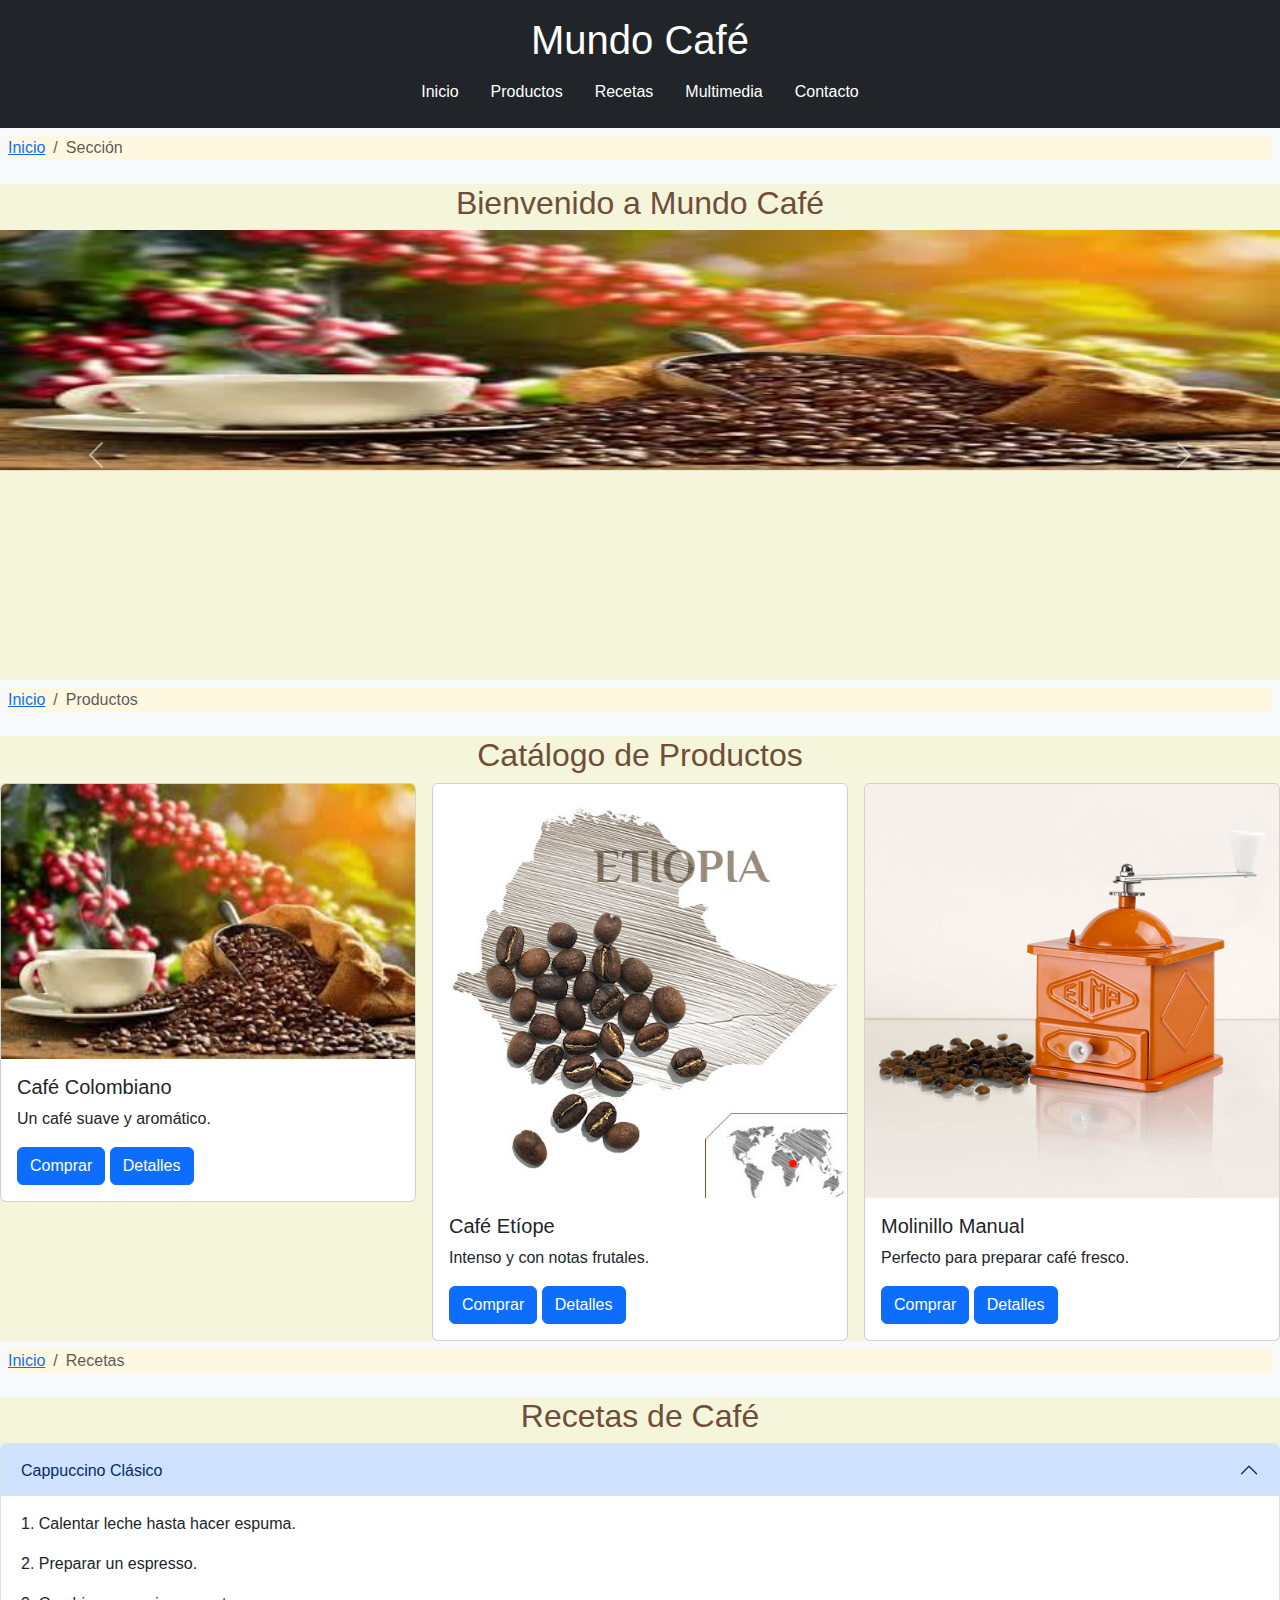
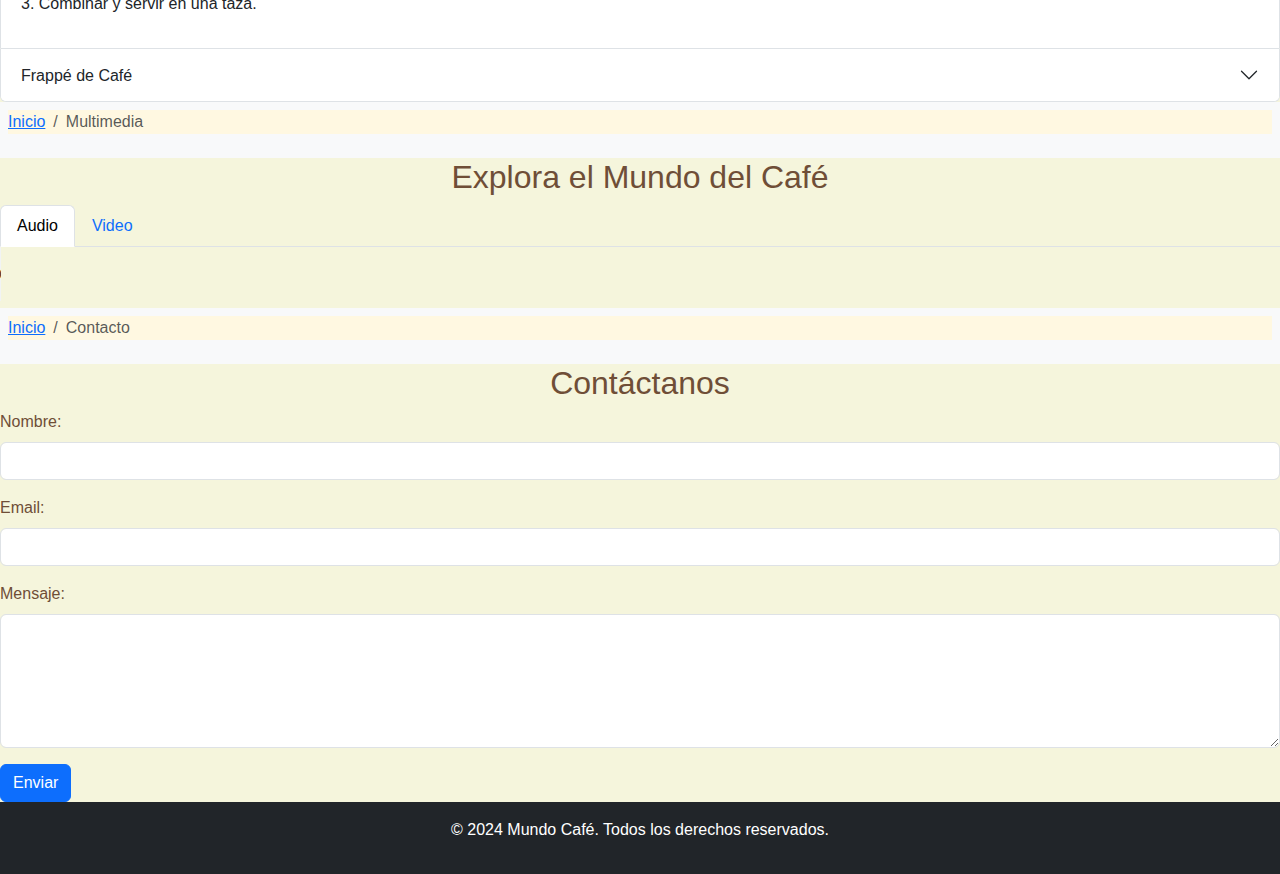
<file: mundo_cafe_2/index.html>
<!DOCTYPE html>
<html lang="es">
<head>
    <meta charset="UTF-8">
    <meta name="viewport" content="width=device-width, initial-scale=1.0">
    <title>Mundo Café</title>
    <!-- Bootstrap CSS -->
    <link href="https://cdn.jsdelivr.net/npm/bootstrap@5.3.0-alpha3/dist/css/bootstrap.min.css" rel="stylesheet">
    <link rel="stylesheet" href="styles.css">
   <meta name="google-site-verification" content="vBMbWXc88iVFjBVIPdpY1j7auNpOm8Bks96V2KEFS5A" />
</head>
<body>
    <!-- Header -->
    <header class="bg-dark text-white text-center py-3">
        <h1>Mundo Café</h1>
        <nav>
            <ul class="nav justify-content-center">
                <li class="nav-item"><a href="#inicio" class="nav-link text-white">Inicio</a></li>
                <li class="nav-item"><a href="#productos" class="nav-link text-white">Productos</a></li>
                <li class="nav-item"><a href="#recetas" class="nav-link text-white">Recetas</a></li>
                <li class="nav-item"><a href="#multimedia" class="nav-link text-white">Multimedia</a></li>
                <li class="nav-item"><a href="#contacto" class="nav-link text-white">Contacto</a></li>
            </ul>
        </nav>
    </header>

    

    <!-- Carrusel -->
    <section id="inicio" class="contendor 1">
        <!-- Migas de pan -->
    <nav aria-label="breadcrumb" class="bg-light p-2">
        <ol class="breadcrumb">
            <li class="breadcrumb-item"><a href="#inicio">Inicio</a></li>
            <li class="breadcrumb-item active" aria-current="page">Sección</li>
        </ol>
    </nav>
        <h2 class="text-center">Bienvenido a Mundo Café</h2>
        
        <div id="carouselExample" class="carousel slide" data-bs-ride="carousel">
            <div class="carousel-inner">
                <div class="carousel-item active">
                    <img src="imagenes/cafe_colombiano.jpg" class="d-block w-100" alt="Café 1">
                </div>
                <div class="carousel-item">
                    <img src="imagenes/cafe_etiope.jpg" class="d-block w-100" alt="Café 2">
                </div>
                <div class="carousel-item">
                    <img src="imagenes/molinillo_manual.jpg" class="d-block w-100" alt="Café 3">
                </div>
            </div>
            <button class="carousel-control-prev" type="button" data-bs-target="#carouselExample" data-bs-slide="prev">
                <span class="carousel-control-prev-icon" aria-hidden="true"></span>
                <span class="visually-hidden">Anterior</span>
            </button>
            <button class="carousel-control-next" type="button" data-bs-target="#carouselExample" data-bs-slide="next">
                <span class="carousel-control-next-icon" aria-hidden="true"></span>
                <span class="visually-hidden">Siguiente</span>
            </button>
        </div>
        
    </section>

    <!-- Productos -->

    <section id="productos" class="contendor 1">
        <!-- Migas de Pan -->
        <nav aria-label="breadcrumb" class="bg-light p-2">
            <ol class="breadcrumb">
                <li class="breadcrumb-item"><a href="#inicio">Inicio</a></li>
                <li class="breadcrumb-item active" aria-current="page">Productos</li>
            </ol>
        </nav>
    
        <h2 class="text-center">Catálogo de Productos</h2>
        <div class="row g-3">
            <!-- Producto 1 -->
            <div class="col-md-4">
                <div class="card">
                    <img src="imagenes/cafe_colombiano.jpg" class="card-img-top" alt="Café colombiano">
                    <div class="card-body">
                        <h5 class="card-title">Café Colombiano</h5>
                        <p>Un café suave y aromático.</p>
                        <button class="btn btn-primary">Comprar</button>
                        <!-- Botón para abrir el modal -->
                        <button class="btn btn-primary" data-bs-toggle="modal" data-bs-target="#productoModal1">Detalles</button>
                    </div>
                </div>
            </div>
    
            <!-- Modal para Producto 1 -->
            <div class="modal fade" id="productoModal1" tabindex="-1" aria-labelledby="productoModal1Label" aria-hidden="true">
                <div class="modal-dialog">
                    <div class="modal-content">
                        <div class="modal-header">
                            <h5 class="modal-title" id="productoModal1Label">Café Colombiano</h5>
                            <button type="button" class="btn-close" data-bs-dismiss="modal" aria-label="Cerrar"></button>
                        </div>
                        <div class="modal-body">
                            Este café es seleccionado de los mejores granos de Colombia, con un sabor suave y aroma incomparable.
                        </div>
                        <div class="modal-footer">
                            <button type="button" class="btn btn-secondary" data-bs-dismiss="modal">Cerrar</button>
                        </div>
                    </div>
                </div>
            </div>
    
            <!-- Producto 2 -->
            <div class="col-md-4">
                <div class="card">
                    <img src="imagenes/cafe_etiope.jpg" class="card-img-top" alt="Producto 2">
                    <div class="card-body">
                        <h5 class="card-title">Café Etíope</h5>
                        <p>Intenso y con notas frutales.</p>
                        <button class="btn btn-primary">Comprar</button>
                        <!-- Botón para abrir el modal -->
                        <button class="btn btn-primary" data-bs-toggle="modal" data-bs-target="#productoModal2">Detalles</button>
                    </div>
                </div>
            </div>
    
            <!-- Modal para Producto 2 -->
            <div class="modal fade" id="productoModal2" tabindex="-1" aria-labelledby="productoModal2Label" aria-hidden="true">
                <div class="modal-dialog">
                    <div class="modal-content">
                        <div class="modal-header">
                            <h5 class="modal-title" id="productoModal2Label">Café Etíope</h5>
                            <button type="button" class="btn-close" data-bs-dismiss="modal" aria-label="Cerrar"></button>
                        </div>
                        <div class="modal-body">
                            El Café Etíope es conocido por su intensidad y sus notas frutales que destacan entre otros cafés.
                        </div>
                        <div class="modal-footer">
                            <button type="button" class="btn btn-secondary" data-bs-dismiss="modal">Cerrar</button>
                        </div>
                    </div>
                </div>
            </div>
    
            <!-- Producto 3 -->
            <div class="col-md-4">
                <div class="card">
                    <img src="imagenes/molinillo_manual.jpg" class="card-img-top" alt="Producto 3">
                    <div class="card-body">
                        <h5 class="card-title">Molinillo Manual</h5>
                        <p>Perfecto para preparar café fresco.</p>
                        <button class="btn btn-primary">Comprar</button>
                        <!-- Botón para abrir el modal -->
                        <button class="btn btn-primary" data-bs-toggle="modal" data-bs-target="#productoModal3">Detalles</button>
                    </div>
                </div>
            </div>
    
            <!-- Modal para Producto 3 -->
            <div class="modal fade" id="productoModal3" tabindex="-1" aria-labelledby="productoModal3Label" aria-hidden="true">
                <div class="modal-dialog">
                    <div class="modal-content">
                        <div class="modal-header">
                            <h5 class="modal-title" id="productoModal3Label">Molinillo Manual</h5>
                            <button type="button" class="btn-close" data-bs-dismiss="modal" aria-label="Cerrar"></button>
                        </div>
                        <div class="modal-body">
                            Este molinillo manual garantiza un café fresco y recién molido, ideal para disfrutar un sabor auténtico.
                        </div>
                        <div class="modal-footer">
                            <button type="button" class="btn btn-secondary" data-bs-dismiss="modal">Cerrar</button>
                        </div>
                    </div>
                </div>
            </div>
        </div>
    </section>
    
    
    <!-- aqui pongo esto por ahora -->
    <!-- Recetas -->

        <!-- Recetas -->
        


        <section id="recetas" class="contendor 1">
            <!-- Migas de Pan -->
<nav aria-label="breadcrumb" class="bg-light p-2">
    <ol class="breadcrumb">
        <li class="breadcrumb-item"><a href="#inicio">Inicio</a></li>
        <li class="breadcrumb-item active" aria-current="page">Recetas</li>
    </ol>
</nav>
<h2 class="text-center">Recetas de Café</h2>
<div class="accordion" id="recetasAcordeon">
    <div class="accordion-item">
        <h2 class="accordion-header" id="headingOne">
            <button class="accordion-button" type="button" data-bs-toggle="collapse" data-bs-target="#collapseOne" aria-expanded="true" aria-controls="collapseOne">
                Cappuccino Clásico
            </button>
        </h2>
        <div id="collapseOne" class="accordion-collapse collapse show" aria-labelledby="headingOne" data-bs-parent="#recetasAcordeon">
            <div class="accordion-body">
                <p>1. Calentar leche hasta hacer espuma.</p>
                <p>2. Preparar un espresso.</p>
                <p>3. Combinar y servir en una taza.</p>
            </div>
        </div>
    </div>
    <div class="accordion-item">
        <h2 class="accordion-header" id="headingTwo">
            <button class="accordion-button collapsed" type="button" data-bs-toggle="collapse" data-bs-target="#collapseTwo" aria-expanded="false" aria-controls="collapseTwo">
                Frappé de Café
            </button>
        </h2>
        <div id="collapseTwo" class="accordion-collapse collapse" aria-labelledby="headingTwo" data-bs-parent="#recetasAcordeon">
            <div class="accordion-body">
                <p>1. Mezclar hielo, café, leche y azúcar en una licuadora.</p>
                <p>2. Licuar hasta que esté suave.</p>
                <p>3. Decorar con crema batida.</p>
            </div>
        </div>
    </div>
</div>
</section>
    


    <!-- Multimedia -->
    <section id="multimedia" class="contendor 1">
        <!-- Migas de Pan -->
<nav aria-label="breadcrumb" class="bg-light p-2">
    <ol class="breadcrumb">
        <li class="breadcrumb-item"><a href="#inicio">Inicio</a></li>
        <li class="breadcrumb-item active" aria-current="page">Multimedia</li>
    </ol>
</nav>
<h2 class="text-center">Explora el Mundo del Café</h2>
<ul class="nav nav-tabs" id="multimediaTab" role="tablist">
    <li class="nav-item" role="presentation">
        <button class="nav-link active" id="audio-tab" data-bs-toggle="tab" data-bs-target="#audio" type="button" role="tab" aria-controls="audio" aria-selected="true">Audio</button>
    </li>
    <li class="nav-item" role="presentation">
        <button class="nav-link" id="video-tab" data-bs-toggle="tab" data-bs-target="#video" type="button" role="tab" aria-controls="video" aria-selected="false">Video</button>
    </li>
</ul>
<div class="tab-content" id="multimediaTabContent">
    <div class="tab-pane fade show active" id="audio" role="tabpanel" aria-labelledby="audio-tab">
        <audio id="audio1" controls>
            <source src="https://www.bensound.com/bensound-music/bensound-jazzcomedy.mp3" type="audio/mpeg">
            Tu navegador no soporta audio.
        </audio>
    </div>
    <div class="tab-pane fade" id="video" role="tabpanel" aria-labelledby="video-tab">
        <video id="video1" width="1000" height="360" controls>
            <source src="videos/6249013_Person_People_1280x720.mp4" type="video/mp4">
            Tu navegador no soporta video.
        </video>
    </div>
</div>
</section>

    <!-- Contacto -->
    <section id="contacto" class="contendor 1">
        <!-- Migas de Pan -->
<nav aria-label="breadcrumb" class="bg-light p-2">
    <ol class="breadcrumb">
        <li class="breadcrumb-item"><a href="#inicio">Inicio</a></li>
        <li class="breadcrumb-item active" aria-current="page">Contacto</li>
    </ol>
</nav>
        <h2 class="text-center">Contáctanos</h2>
        <form action="#" method="post">
            <div class="mb-3">
                <label for="nombre" class="form-label">Nombre:</label>
                <input type="text" id="nombre" name="nombre" class="form-control" required>
            </div>
            <div class="mb-3">
                <label for="email" class="form-label">Email:</label>
                <input type="email" id="email" name="email" class="form-control" required>
            </div>
            <div class="mb-3">
                <label for="mensaje" class="form-label">Mensaje:</label>
                <textarea id="mensaje" name="mensaje" class="form-control" rows="5" required></textarea>
            </div>
            <button type="submit" class="btn btn-primary">Enviar</button>
        </form>
    </section>

    <!-- Footer -->
    <footer class="bg-dark text-white text-center py-3">
        <p>&copy; 2024 Mundo Café. Todos los derechos reservados.</p>
    </footer>

    <!-- Bootstrap JS -->
    <script src="https://cdn.jsdelivr.net/npm/bootstrap@5.3.0-alpha3/dist/js/bootstrap.bundle.min.js"></script>
    <script src="script.js"></script>
</body>
</html>
</file>
<file: mundo_cafe_2/styles.css>
/* General Styles */
body {
    font-family: Arial, sans-serif;
    background-color: #F5F5DC;
    color: #6F4E37;
}

header, footer {
    background-color: #6F4E37;
    color: white;
}

/* Breadcrumb */
.breadcrumb {
    background-color: #FFF8E1;
}

/* Section Containers */
.section {
    margin: 2rem 0;
}

#carouselExample {
        display: flex;
        width: 100%;
        height: 50vh;
    
        
}
section div img {
        flex: 0 0 100%;
        height: 15em;
        width: 15em;
}      
 
   
.audio-container, .video-container {
    margin: 20px auto;
    padding: 10px;
    border: 1px solid #D4AF37;
    border-radius: 5px;
    background-color: #FFF8E1;
}



/* Media Queries */
@media (max-width: 768px) {
    nav ul {
        flex-direction: column;
        gap: 0.5rem;
    }

    .producto, .receta {
        width: 80%;
    }

    .section {
        margin: 1rem 0;
    }

    button {
        font-size: 0.9rem;
        padding: 0.4rem 0.8rem;
    }
}

@media (max-width: 480px) {
    header {
        font-size: 1rem;
    }

    nav ul {
        flex-direction: column;
        padding: 0.5rem;
    }

    .producto, .receta {
        width: 100%;
        margin: 0.5rem 0;
    }

    button {
        font-size: 0.8rem;
        padding: 0.3rem 0.6rem;
    }
}
</file>
